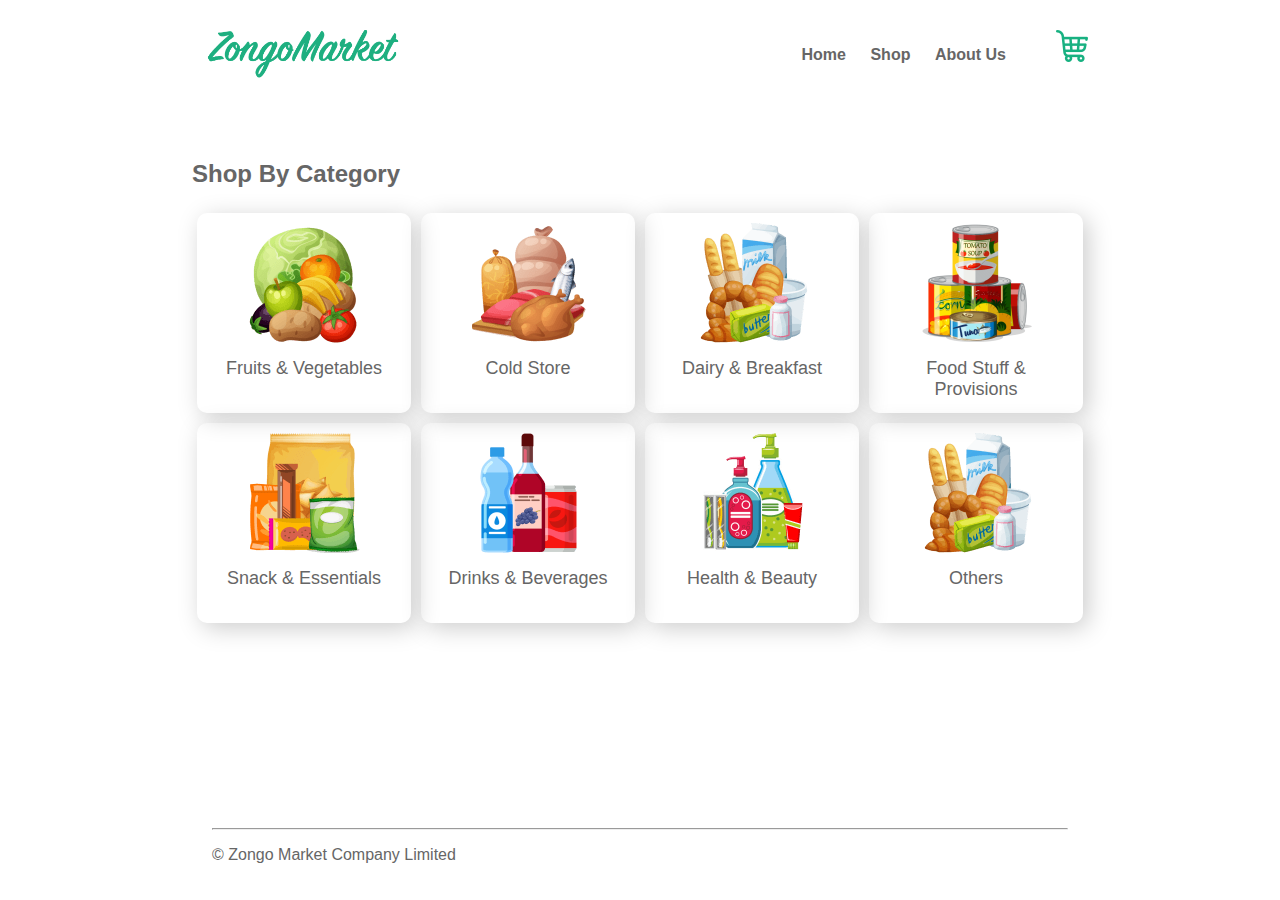
<file: zongomarket/index.html>
<!DOCTYPE html>
<html>
<head>
	<title>Zongo Market</title>
<link rel="stylesheet" type="text/css" href="style.css">
</head>
<body>
	
<div class="header">

	<img  class="logo" src="images/logo.png">
<ul class="nav">
	<li><a href="#">Home</a></li>
	<li><a href="#">Shop</a></li>
	<li><a href="#">About Us</a></li>
</ul>
<a href="#"><img src="images/shopping.png"></a>

</div>
<div class="main">
<h2 class="title">Shop By Category</h2>

<div class="categories">
	
	<div class="category-card">
		<a href="fruits-vegetables.html">
			<img src="images/fruits-vegetables.png">
			<p class="category-name">Fruits & Vegetables</p>
		</a>
	</div>
	<div class="category-card">
		<a href="#">
			<img src="images/cold-store.png">
			<p class="category-name">Cold Store</p>
		</a>
	</div>
	<div class="category-card">
		<a href="#">
			<img src="images/dairy-breakfast.png">
			<p class="category-name">Dairy & Breakfast</p>
		</a>
	</div>
	<div class="category-card">
		<a href="#">
			<img src="images/provision.png">
			<p class="category-name">Food Stuff & Provisions</p>
		</a>
	</div>
	<div class="category-card">
		<a href="#">
			<img src="images/snack.png">
			<p class="category-name">Snack & Essentials</p>
		</a>
	</div>
	<div class="category-card">
		<a href="#">
			<img src="images/water-drink.png">
			<p class="category-name">Drinks & Beverages</p>
		</a>
	</div>
	<div class="category-card">
		<a href="#">
			<img src="images/health-beauty.png">
			<p class="category-name">Health & Beauty</p>
		</a>
	</div>
	<div class="category-card">
		<a href="#">
			<img src="images/others.png">
			<p class="category-name">Others</p>
		</a>
	</div>

	
</div>

</div>
<div class="footer">
     <hr>
     <p>&copy; Zongo Market Company Limited</p>
     </div>
</body>
</html>
</file>
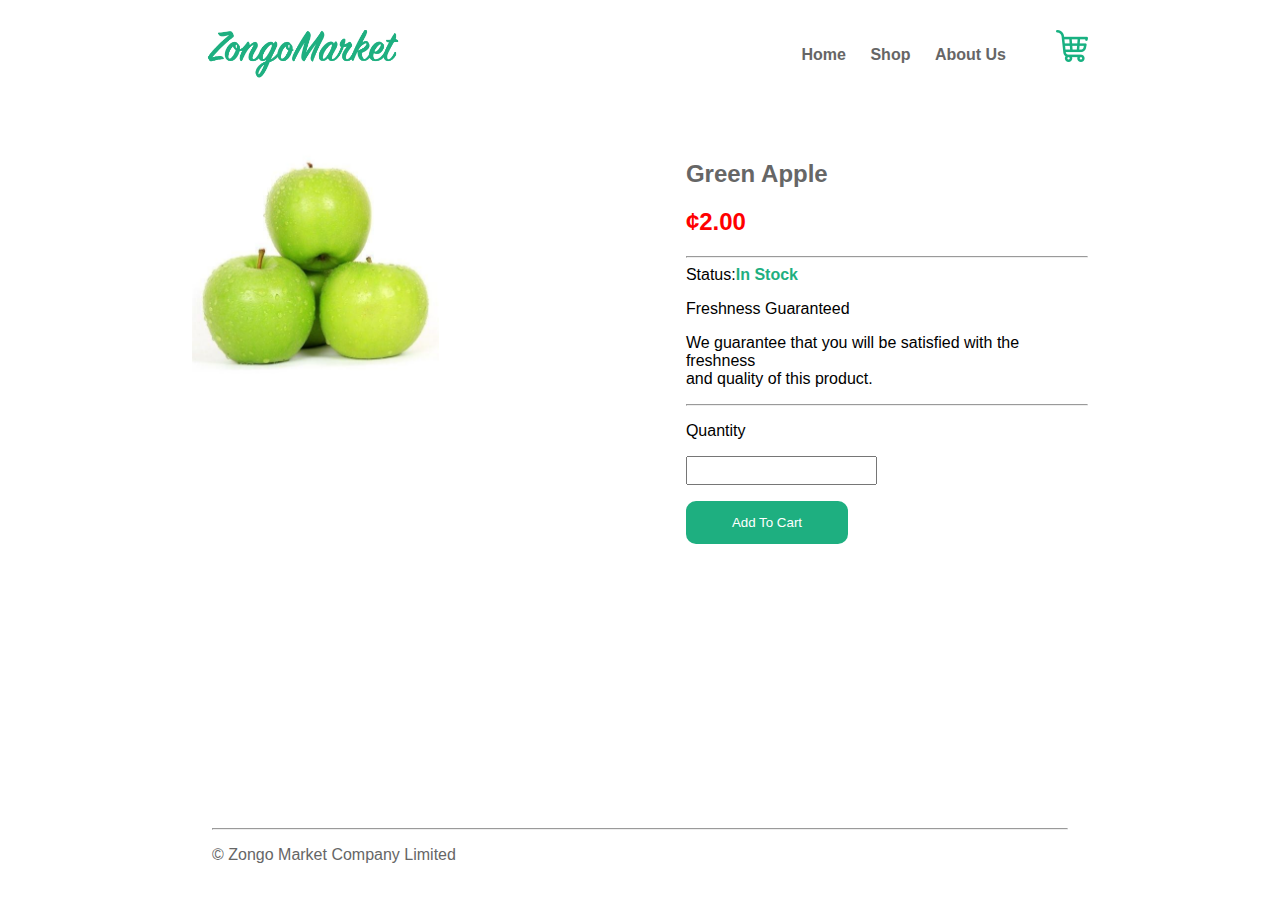
<file: zongomarket/apple.html>
<!DOCTYPE html>
<html>
<head>
	<title>Zongo Market</title>
<link rel="stylesheet" type="text/css" href="style.css">
</head>
<body>
	
<div class="header">

	<img  class="logo" src="images/logo.png">
<ul class="nav">
	<li><a href="index.html">Home</a></li>
	<li><a href="#">Shop</a></li>
	<li><a href="#">About Us</a></li>
</ul>
<a href="#"><img src="images/shopping.png"></a>

</div>
<div class="main detail-page">
<div class="detail-img-div">
	<img src="images/fruits-vegetables/green-apple.jpeg" width="50%">
</div>

<div>
<h2 class="title">Green Apple</h2>
<h2 style="color: #ff0000">¢2.00</h2>
<hr>
Status:<span class="stock">In Stock</span>
<p>Freshness Guaranteed</p>
<p>We guarantee that you will be satisfied with the freshness <br>and quality of this product.</p>
<hr>
<p>Quantity</p>
<p><input type="number" style="padding: 5px"></p>
<button>Add To Cart</button>

</div>
	
</div>

</div>
<div class="footer">
     <hr>
     <p>&copy; Zongo Market Company Limited</p>
     </div>
</body>
</html>
</file>
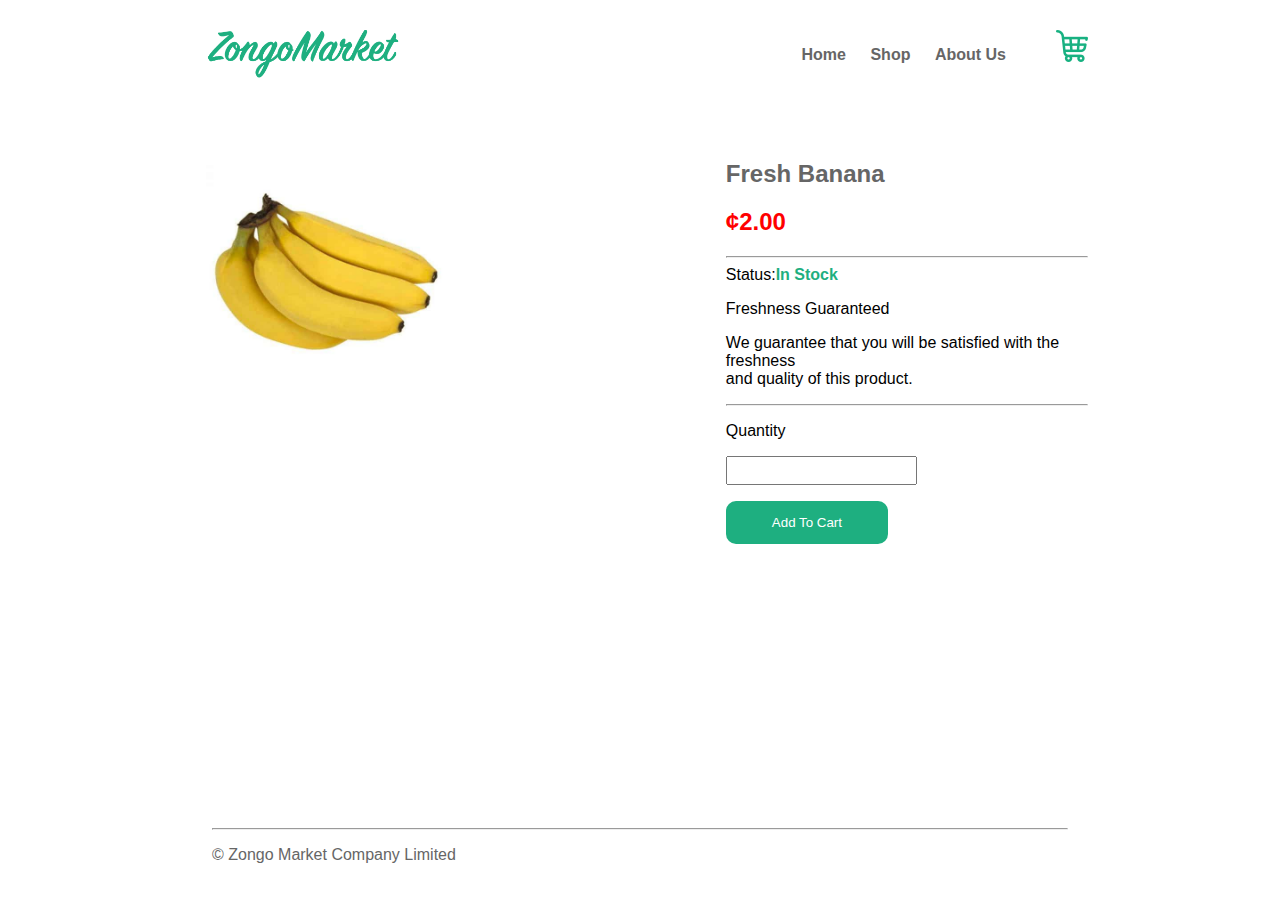
<file: zongomarket/banana.html>
<!DOCTYPE html>
<html>
<head>
	<title>Zongo Market</title>
<link rel="stylesheet" type="text/css" href="style.css">
</head>
<body>
	
<div class="header">

	<img  class="logo" src="images/logo.png">
<ul class="nav">
	<li><a href="index.html">Home</a></li>
	<li><a href="#">Shop</a></li>
	<li><a href="#">About Us</a></li>
</ul>
<a href="#"><img src="images/shopping.png"></a>

</div>
<div class="main detail-page">
<div class="detail-img-div">
	<img src="images/fruits-vegetables/banana.jpeg" width="50%">
</div>

<div>
<h2 class="title">Fresh Banana</h2>
<h2 style="color: #ff0000">¢2.00</h2>
<hr>
Status:<span class="stock">In Stock</span>
<p>Freshness Guaranteed</p>
<p>We guarantee that you will be satisfied with the freshness <br>and quality of this product.</p>
<hr>
<p>Quantity</p>
<p><input type="number" style="padding: 5px"></p>
<button>Add To Cart</button>

</div>
	
</div>

</div>
<div class="footer">
     <hr>
     <p>&copy; Zongo Market Company Limited</p>
     </div>
</body>
</html>
</file>
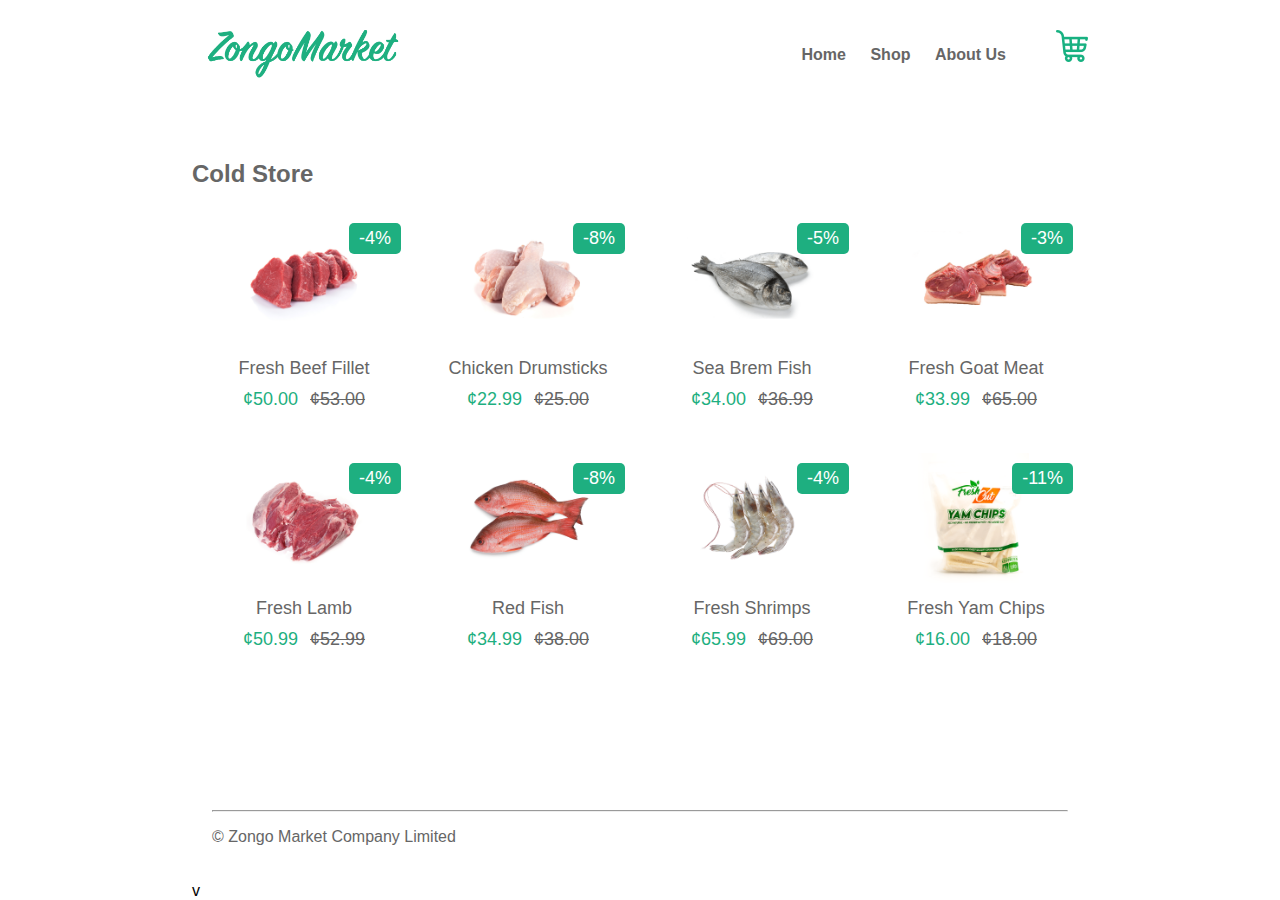
<file: zongomarket/cold-store.html>
<!DOCTYPE html>
<html>
<head>
	<title>Zongo Market</title>
<link rel="stylesheet" type="text/css" href="style.css">
</head>
<body>
	
<div class="header">

	<img  class="logo" src="images/logo.png">
<ul class="nav">
	<li><a href="#">Home</a></li>
	<li><a href="#">Shop</a></li>
	<li><a href="#">About Us</a></li>
</ul>
<a href="#"><img src="images/shopping.png"></a>

</div>
<div class="main">

<h2 class="title">Cold Store</h2>

<div class="products">
	
	<div class="product-card">
		<span class="discount-percent">-4%</span>
		<a href="#">
			<img src="images/cold-store/beef.png">
			<p class="product-name">Fresh Beef Fillet</p>
			<span class="discount-price">¢50.00</span>
		    <span class="original-price">¢53.00</span>
		</a>
		
	</div>
	<div class="product-card">
		<span class="discount-percent">-8%</span>
		<a href="#">
			<img src="images/cold-store/chicken.png">
			<p class="product-name">Chicken Drumsticks</p>
			<span class="discount-price">¢22.99</span>
		    <span class="original-price">¢25.00</span>
		</a>
	</div>
	<div class="product-card">
		<span class="discount-percent">-5%</span>
		<a href="#">
			<img src="images/cold-store/fish.png">
			<p class="product-name">Sea Brem Fish</p>
			<span class="discount-price">¢34.00</span>
		    <span class="original-price">¢36.99</span>
		</a>
	</div>
	<div class="product-card">
		<span class="discount-percent">-3%</span>
		<a href="#">
			<img src="images/cold-store/goat-meat.png">
			<p class="product-name">Fresh Goat Meat</p>
			<span class="discount-price">¢33.99</span>
		    <span class="original-price">¢65.00</span>
		</a>
	</div>
	<div class="product-card">
		<span class="discount-percent">-4%</span>
		<a href="#">
			<img src="images/cold-store/meat.png">
			<p class="product-name">Fresh Lamb</p>
			<span class="discount-price">¢50.99</span>
		    <span class="original-price">¢52.99</span>
		</a>
	</div>
	<div class="product-card">
		<span class="discount-percent">-8%</span>
		<a href="#">
			<img src="images/cold-store/red-fish.png">
			<p class="product-name">Red Fish</p>
			<span class="discount-price">¢34.99</span>
		    <span class="original-price">¢38.00</span>
		</a>
	</div>
	<div class="product-card">
		<span class="discount-percent">-4%</span>
		<a href="#">
			<img src="images/cold-store/shrimps.png">
			<p class="product-name">Fresh Shrimps</p>
			<span class="discount-price">¢65.99</span>
		    <span class="original-price">¢69.00</span>
		</a>
	</div>
	<div class="product-card">
		<span class="discount-percent">-11%</span>
		<a href="#">
			<img src="images/cold-store/yam-chips.png">
			<p class="product-name">Fresh Yam Chips</p>
			<span class="discount-price">¢16.00</span>
		    <span class="original-price">¢18.00</span>
		</a>
	</div>

	
</div>

</div>
<div class="footer">
     <hr>
     <p>&copy; Zongo Market Company Limited</p>
     </div>
</body>
</html>v
</file>
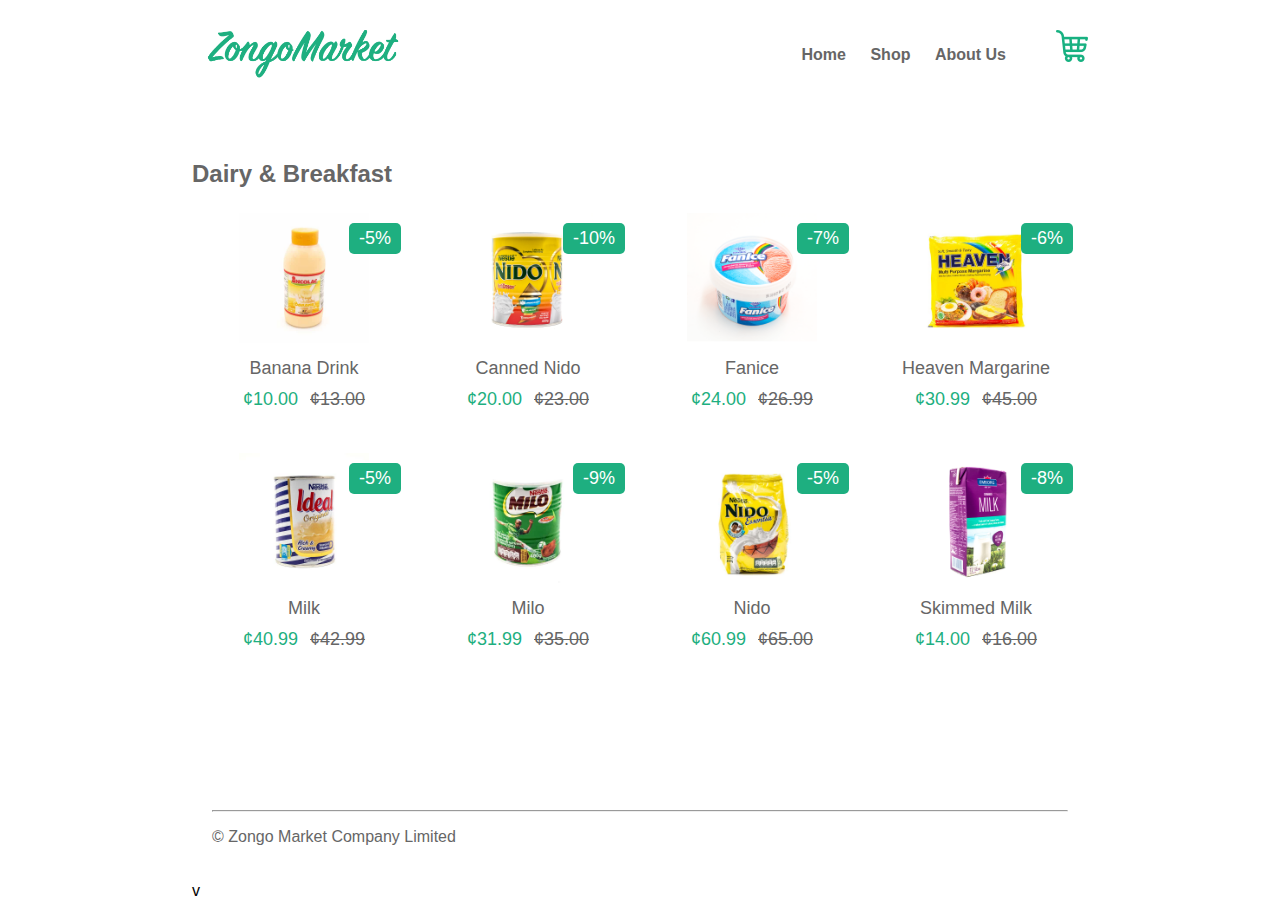
<file: zongomarket/dairy-breakfast.html>
<!DOCTYPE html>
<html>
<head>
	<title>Zongo Market</title>
<link rel="stylesheet" type="text/css" href="style.css">
</head>
<body>
	
<div class="header">

	<img  class="logo" src="images/logo.png">
<ul class="nav">
	<li><a href="#">Home</a></li>
	<li><a href="#">Shop</a></li>
	<li><a href="#">About Us</a></li>
</ul>
<a href="#"><img src="images/shopping.png"></a>

</div>
<div class="main">

<h2 class="title">Dairy & Breakfast</h2>

<div class="products">
	
	<div class="product-card">
		<span class="discount-percent">-5%</span>
		<a href="#">
			<img src="images/dairy-breakfast/banana-drink.jpg">
			<p class="product-name">Banana Drink</p>
			<span class="discount-price">¢10.00</span>
		    <span class="original-price">¢13.00</span>
		</a>
		
	</div>
	<div class="product-card">
		<span class="discount-percent">-10%</span>
		<a href="#">
			<img src="images/dairy-breakfast/canned-nido.jpg">
			<p class="product-name">Canned Nido</p>
			<span class="discount-price">¢20.00</span>
		    <span class="original-price">¢23.00</span>
		</a>
	</div>
	<div class="product-card">
		<span class="discount-percent">-7%</span>
		<a href="#">
			<img src="images/dairy-breakfast/finice.png">
			<p class="product-name">Fanice</p>
			<span class="discount-price">¢24.00</span>
		    <span class="original-price">¢26.99</span>
		</a>
	</div>
	<div class="product-card">
		<span class="discount-percent">-6%</span>
		<a href="#">
			<img src="images/dairy-breakfast/heaven-margarine.jpg">
			<p class="product-name">Heaven Margarine</p>
			<span class="discount-price">¢30.99</span>
		    <span class="original-price">¢45.00</span>
		</a>
	</div>
	<div class="product-card">
		<span class="discount-percent">-5%</span>
		<a href="#">
			<img src="images/dairy-breakfast/milk.jpg">
			<p class="product-name">Milk</p>
			<span class="discount-price">¢40.99</span>
		    <span class="original-price">¢42.99</span>
		</a>
	</div>
	<div class="product-card">
		<span class="discount-percent">-9%</span>
		<a href="#">
			<img src="images/dairy-breakfast/milo.jpg">
			<p class="product-name">Milo</p>
			<span class="discount-price">¢31.99</span>
		    <span class="original-price">¢35.00</span>
		</a>
	</div>
	<div class="product-card">
		<span class="discount-percent">-5%</span>
		<a href="#">
			<img src="images/dairy-breakfast/nido.jpg">
			<p class="product-name">Nido</p>
			<span class="discount-price">¢60.99</span>
		    <span class="original-price">¢65.00</span>
		</a>
	</div>
	<div class="product-card">
		<span class="discount-percent">-8%</span>
		<a href="#">
			<img src="images/dairy-breakfast/skimmed-milk.jpg">
			<p class="product-name">Skimmed Milk</p>
			<span class="discount-price">¢14.00</span>
		    <span class="original-price">¢16.00</span>
		</a>
	</div>

	
</div>

</div>
<div class="footer">
     <hr>
     <p>&copy; Zongo Market Company Limited</p>
     </div>
</body>
</html>v
</file>
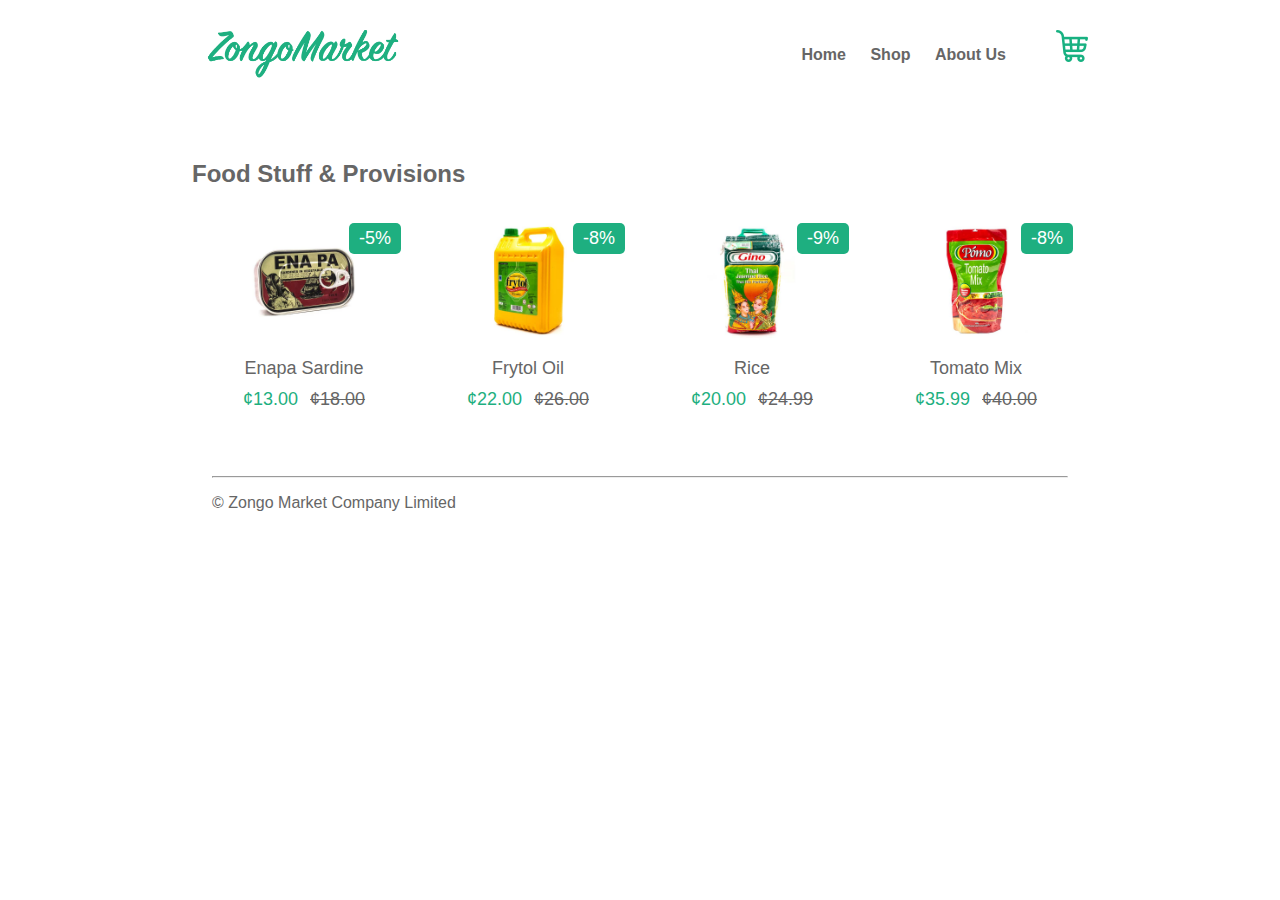
<file: zongomarket/food-stuff-provisions.html>
<!DOCTYPE html>
<html>
<head>
	<title>Zongo Market</title>
<link rel="stylesheet" type="text/css" href="style.css">
</head>
<body>
	
<div class="header">

	<img  class="logo" src="images/logo.png">
<ul class="nav">
	<li><a href="#">Home</a></li>
	<li><a href="#">Shop</a></li>
	<li><a href="#">About Us</a></li>
</ul>
<a href="#"><img src="images/shopping.png"></a>

</div>
<div class="main">

<h2 class="title">Food Stuff & Provisions</h2>

<div class="products">
	
	<div class="product-card">
		<span class="discount-percent">-5%</span>
		<a href="#">
			<img src="images/food-stuff-provision/enapa-sardine.jpg">
			<p class="product-name">Enapa Sardine</p>
			<span class="discount-price">¢13.00</span>
		    <span class="original-price">¢18.00</span>
		</a>
		
	</div>
	<div class="product-card">
		<span class="discount-percent">-8%</span>
		<a href="#">
			<img src="images/food-stuff-provision/frytol-oil.jpg">
			<p class="product-name">Frytol Oil</p>
			<span class="discount-price">¢22.00</span>
		    <span class="original-price">¢26.00</span>
		</a>
	</div>
	<div class="product-card">
		<span class="discount-percent">-9%</span>
		<a href="#">
			<img src="images/food-stuff-provision/rice.jpg">
			<p class="product-name">Rice</p>
			<span class="discount-price">¢20.00</span>
		    <span class="original-price">¢24.99</span>
		</a>
	</div>
	<div class="product-card">
		<span class="discount-percent">-8%</span>
		<a href="#">
			<img src="images/food-stuff-provision/tomato-mix.jpg">
			<p class="product-name">Tomato Mix</p>
			<span class="discount-price">¢35.99</span>
		    <span class="original-price">¢40.00</span>
		</a>
	</div>
</div>
<div class="footer">
     <hr>
     <p>&copy; Zongo Market Company Limited</p>
     </div>
</body>
</html>
</file>
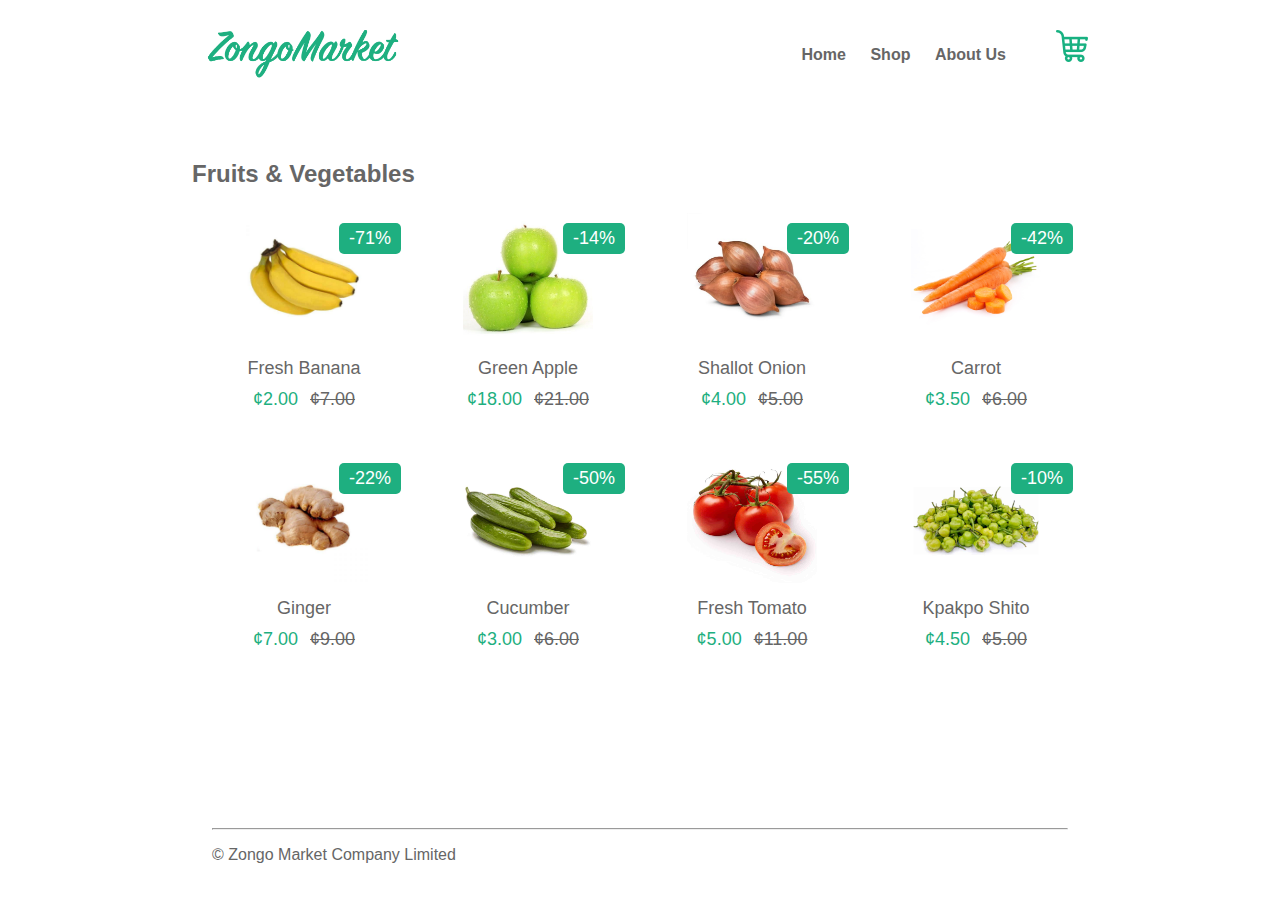
<file: zongomarket/fruits-vegetables.html>
<!DOCTYPE html>
<html>
<head>
	<title>Zongo Market</title>
<link rel="stylesheet" type="text/css" href="style.css">
</head>
<body>
	
<div class="header">

	<img  class="logo" src="images/logo.png">
<ul class="nav">
	<li><a href="index.html">Home</a></li>
	<li><a href="#">Shop</a></li>
	<li><a href="#">About Us</a></li>
</ul>
<a href="#"><img src="images/shopping.png"></a>

</div>
<div class="main">

<h2 class="title">Fruits & Vegetables</h2>

<div class="products">
	
	<div class="product-card">
		<span class="discount-percent">-71%</span>
		<a href="banana.html">
			<img src="images/fruits-vegetables/banana.jpeg">
			<p class="product-name">Fresh Banana</p>
			<span class="discount-price">¢2.00</span>
		    <span class="original-price">¢7.00</span>
		</a>
		
	</div>
	<div class="product-card">
		<span class="discount-percent">-14%</span>
		<a href="green-apple.html">
			<img src="images/fruits-vegetables/green-apple.jpeg">
			<p class="product-name">Green Apple</p>
			<span class="discount-price">¢18.00</span>
		    <span class="original-price">¢21.00</span>
		</a>
	</div>
	<div class="product-card">
		<span class="discount-percent">-20%</span>
		<a href="#">
			<img src="images/fruits-vegetables/onion.jpg">
			<p class="product-name">Shallot Onion</p>
			<span class="discount-price">¢4.00</span>
		    <span class="original-price">¢5.00</span>
		</a>
	</div>
	<div class="product-card">
		<span class="discount-percent">-42%</span>
		<a href="#">
			<img src="images/fruits-vegetables/carrot.jpg">
			<p class="product-name">Carrot</p>
			<span class="discount-price">¢3.50</span>
		    <span class="original-price">¢6.00</span>
		</a>
	</div>
	<div class="product-card">
		<span class="discount-percent">-22%</span>
		<a href="#">
			<img src="images/fruits-vegetables/ginger.jpg">
			<p class="product-name">Ginger</p>
			<span class="discount-price">¢7.00</span>
		    <span class="original-price">¢9.00</span>
		</a>
	</div>
	<div class="product-card">
		<span class="discount-percent">-50%</span>
		<a href="#">
			<img src="images/fruits-vegetables/cucumber.jpg">
			<p class="product-name">Cucumber</p>
			<span class="discount-price">¢3.00</span>
		    <span class="original-price">¢6.00</span>
		</a>
	</div>
	<div class="product-card">
		<span class="discount-percent">-55%</span>
		<a href="#">
			<img src="images/fruits-vegetables/fresh-tomato.jpg">
			<p class="product-name">Fresh Tomato</p>
			<span class="discount-price">¢5.00</span>
		    <span class="original-price">¢11.00</span>
		</a>
	</div>
	<div class="product-card">
		<span class="discount-percent">-10%</span>
		<a href="#">
			<img src="images/fruits-vegetables/kpakpo-shito.jpg">
			<p class="product-name">Kpakpo Shito</p>
			<span class="discount-price">¢4.50</span>
		    <span class="original-price">¢5.00</span>
		</a>
	</div>

	
</div>

</div>
<div class="footer">
     <hr>
     <p>&copy; Zongo Market Company Limited</p>
     </div>
</body>
</html>
</file>
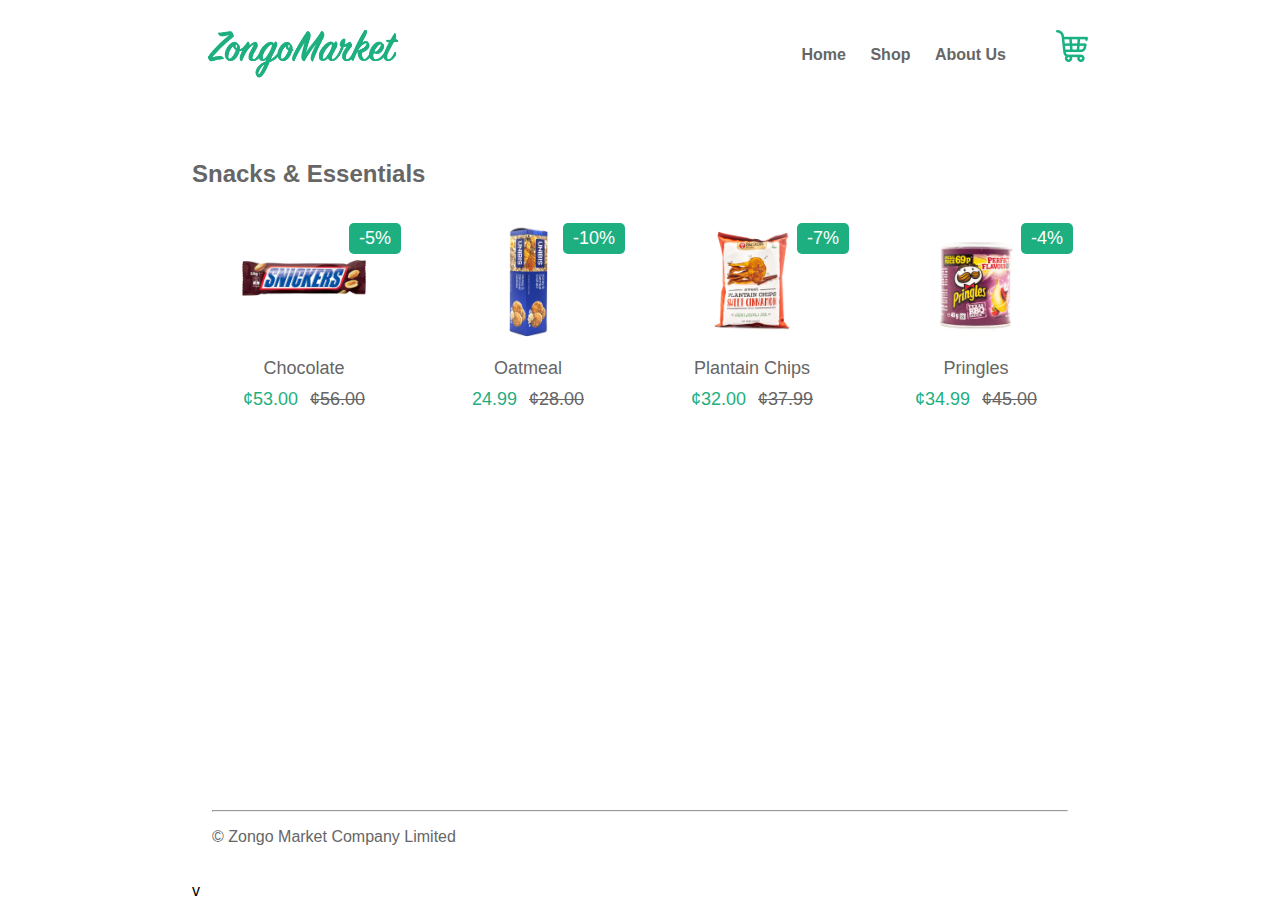
<file: zongomarket/snack-essentials.html>
<!DOCTYPE html>
<html>
<head>
	<title>Zongo Market</title>
<link rel="stylesheet" type="text/css" href="style.css">
</head>
<body>
	
<div class="header">

	<img  class="logo" src="images/logo.png">
<ul class="nav">
	<li><a href="#">Home</a></li>
	<li><a href="#">Shop</a></li>
	<li><a href="#">About Us</a></li>
</ul>
<a href="#"><img src="images/shopping.png"></a>

</div>
<div class="main">

<h2 class="title">Snacks & Essentials</h2>

<div class="products">
	
	<div class="product-card">
		<span class="discount-percent">-5%</span>
		<a href="#">
			<img src="images/snacks-essentials/chocolate.jpg">
			<p class="product-name">Chocolate</p>
			<span class="discount-price">¢53.00</span>
		    <span class="original-price">¢56.00</span>
		</a>
		
	</div>
	<div class="product-card">
		<span class="discount-percent">-10%</span>
		<a href="#">
			<img src="images/snacks-essentials/oatmeal.png">
			<p class="product-name">Oatmeal</p>
			<span class="discount-price">24.99</span>
		    <span class="original-price">¢28.00</span>
		</a>
	</div>
	<div class="product-card">
		<span class="discount-percent">-7%</span>
		<a href="#">
			<img src="images/snacks-essentials/plantain-chips.png">
			<p class="product-name">Plantain Chips</p>
			<span class="discount-price">¢32.00</span>
		    <span class="original-price">¢37.99</span>
		</a>
	</div>
	<div class="product-card">
		<span class="discount-percent">-4%</span>
		<a href="#">
			<img src="images/snacks-essentials/pringles.png">
			<p class="product-name">Pringles</p>
			<span class="discount-price">¢34.99</span>
		    <span class="original-price">¢45.00</span>
		</a>
	</div>

	
</div>

</div>
<div class="footer">
     <hr>
     <p>&copy; Zongo Market Company Limited</p>
     </div>
</body>
</html>v
</file>
<file: zongomarket/style.css>
body{
	display: flex;
flex-direction: column;	
height: 100vh; /*viewport height*/
font-family: Helvetica;
margin: auto;
width:70vw;
}

.header{
	display: flex;
	justify-content: flex-end;
	padding-top: 30px;
}
.logo{
	width: 220px;
	height: auto;
	margin-right: auto;
}

.nav{
	list-style-type: none;
    margin-right: 40px;}

.nav li{
	display: inline-block;
	padding: 0 10px;
}

.nav li a{
	font-size: 16px;
	color: #666;
	font-weight: bold
}
.nav li a:hover {
	color: #1eaf80;
}
.title{
	color: #666;
}
a{text-decoration: none;
  color: #666;}

.main{
	
	flex: auto;
    margin-top: 60px; 
}
.categories{
	display: flex;
	flex-wrap: wrap;
}
.category-card{
	flex: 1 0 21%;
	margin: 5px;
	text-align: center;
	font-size: 18px;
	height: 200px;
	box-shadow: 5px 5px 25px #ccc;
	border-radius: 10px;
}
.category-card:hover{
	background-color: #d6b317;
}
.category-name{
	margin: 10px 15px;
}

/*************PRODUCT CSS HERE**************/

.products{
	display: flex;
	flex-wrap: wrap;
}	

.product-card img{
	width: 130px;
	height: 130px;
}	

.product-card{
	flex: 1 0 21%;
	margin: 5px;
	text-align: center;
	font-size: 18px;
	height: 230px;	
	border-radius: 10px;
	position: relative;
}

.product-card:hover{
	box-shadow: 5px 5px 25px #ccc;
}

.product-name{
	margin: 10px 15px;
}

.discount-percent{
	position: absolute;
	top: 10px;
	right: 10px;
	background-color: #1eaf80;
	color: #fff;
	padding: 5px 10px;
	border-radius: 5px;
}
.discount-price{
	color: #1eaf80;
	margin-right: 7px;
}
.original-price{
	text-decoration: line-through;
}
/*DETAIL PAGE CSS*/
.detail-page{
	display: flex;
}
.stock{
	color: #1eaf80;
	font-weight: bold;
}

button{
	background-color: #1eaf80;
	color: #fff;
	padding: 14px 46px;
	border-radius: 10px;
	border: none;
	cursor: pointer;
}
.footer{color: #666;
        padding: 20px;}
</file>
